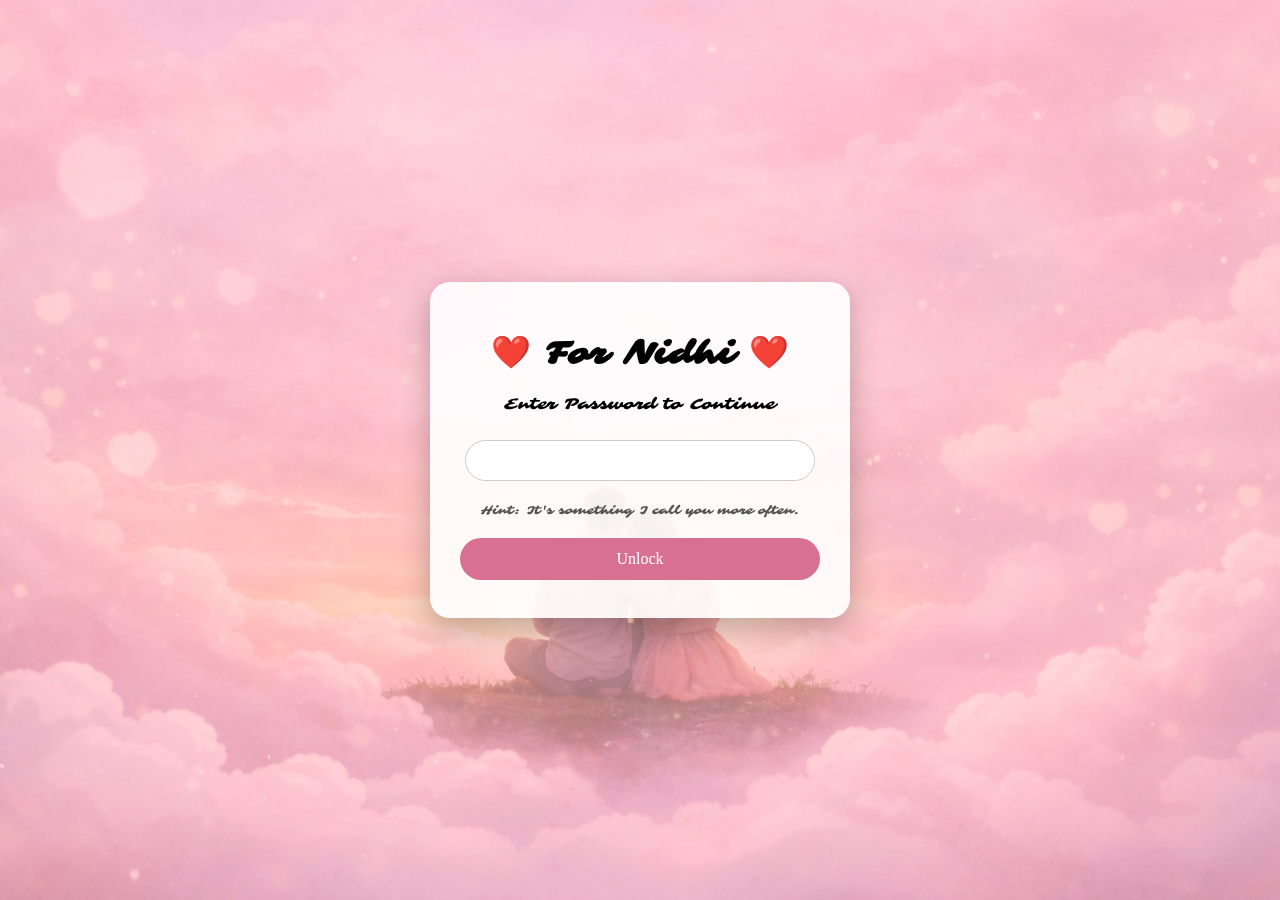
<file: index.html>
<!DOCTYPE html>
<html>
<head>
<title>For Nidhi</title>
<link href="https://fonts.googleapis.com/css2?family=Sarina&display=swap" rel="stylesheet">
<link rel="stylesheet" href="style.css">
</head>
<body class="page index">
<div class="overlay"></div>
<div class="card">
<h1>❤️ For Nidhi ❤️</h1>
<p>Enter Password to Continue</p>
<input type="password" id="pass">
<p class="hint">Hint: It's something I call you more often.</p>
<button onclick="check()">Unlock</button>
</div>
<script src="script.js"></script>
</body>
</html>
</file>
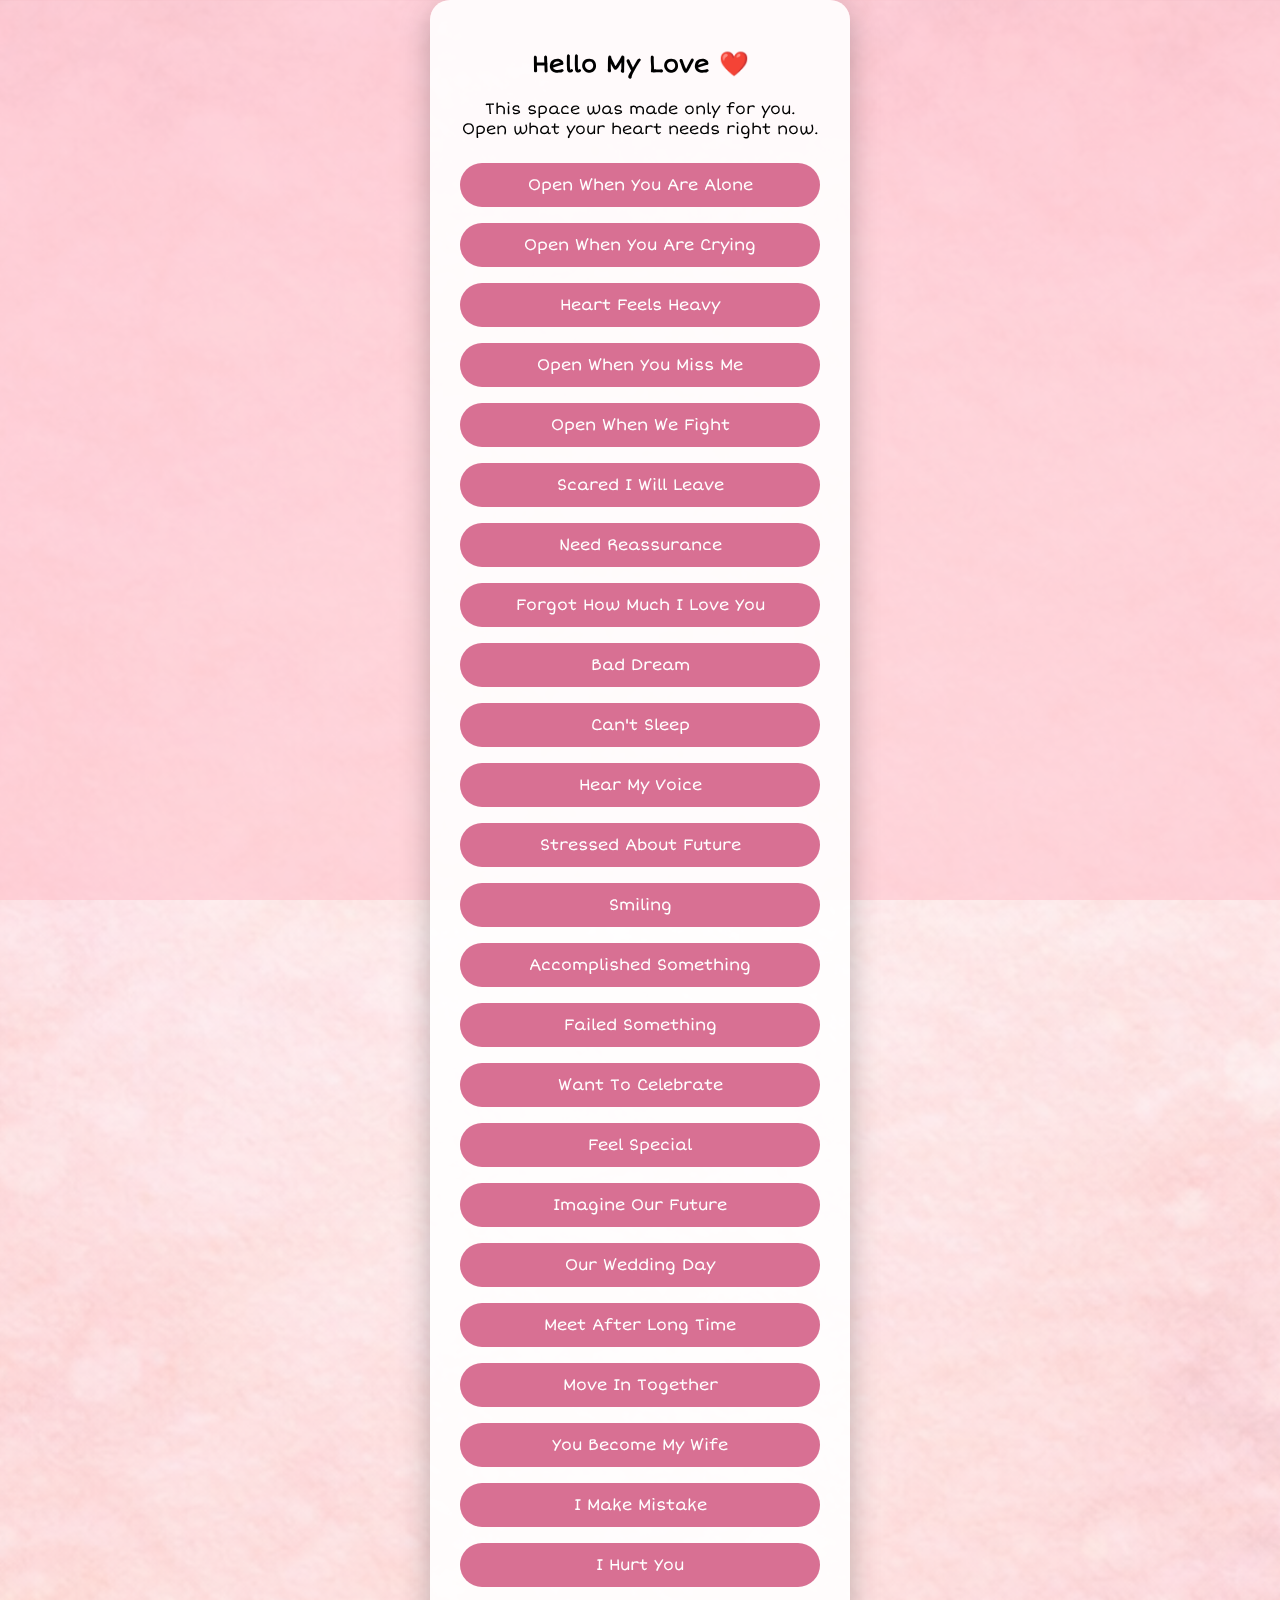
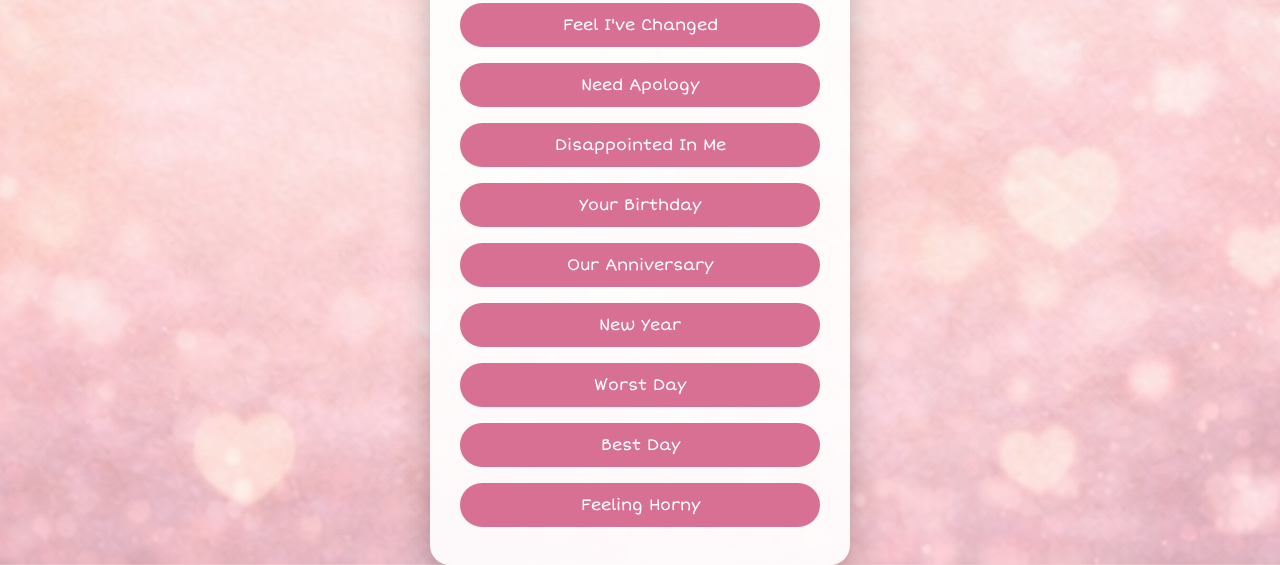
<file: home.html>
<!DOCTYPE html>
<html>
<head>
<title>Hello My Love</title>
<link href="https://fonts.googleapis.com/css2?family=Short+Stack&display=swap" rel="stylesheet">
<link rel="stylesheet" href="style.css">
</head>
<body class="page home">
<div class="overlay"></div>
<div class="card">
<h2>Hello My Love ❤️</h2>
<p>This space was made only for you.<br>Open what your heart needs right now.</p>
<button class="reveal" onclick="openLetter('1')">Open When You Are Alone</button>
<button class="reveal" onclick="openLetter('2')">Open When You Are Crying</button>
<button class="reveal" onclick="openLetter('3')">Heart Feels Heavy</button>
<button class="reveal" onclick="openLetter('4')">Open When You Miss Me</button>
<button class="reveal" onclick="openLetter('5')">Open When We Fight</button>
<button class="reveal" onclick="openLetter('6')">Scared I Will Leave</button>
<button class="reveal" onclick="openLetter('7')">Need Reassurance</button>
<button class="reveal" onclick="openLetter('8')">Forgot How Much I Love You</button>
<button class="reveal" onclick="openLetter('9')">Bad Dream</button>
<button class="reveal" onclick="openLetter('10')">Can't Sleep</button>
<button class="reveal" onclick="openLetter('11')">Hear My Voice</button>
<button class="reveal" onclick="openLetter('12')">Stressed About Future</button>
<button class="reveal" onclick="openLetter('13')">Smiling</button>
<button class="reveal" onclick="openLetter('14')">Accomplished Something</button>
<button class="reveal" onclick="openLetter('15')">Failed Something</button>
<button class="reveal" onclick="openLetter('16')">Want To Celebrate</button>
<button class="reveal" onclick="openLetter('18')">Feel Special</button>
<button class="reveal" onclick="openLetter('19')">Imagine Our Future</button>
<button class="reveal" onclick="openLetter('20')">Our Wedding Day</button>
<button class="reveal" onclick="openLetter('21')">Meet After Long Time</button>
<button class="reveal" onclick="openLetter('22')">Move In Together</button>
<button class="reveal" onclick="openLetter('23')">You Become My Wife</button>
<button class="reveal" onclick="openLetter('24')">I Make Mistake</button>
<button class="reveal" onclick="openLetter('25')">I Hurt You</button>
<button class="reveal" onclick="openLetter('27')">Feel I've Changed</button>
<button class="reveal" onclick="openLetter('28')">Need Apology</button>
<button class="reveal" onclick="openLetter('29')">Disappointed In Me</button>
<button class="reveal" onclick="openLetter('30')">Your Birthday</button>
<button class="reveal" onclick="openLetter('31')">Our Anniversary</button>
<button class="reveal" onclick="openLetter('32')">New Year</button>
<button class="reveal" onclick="openLetter('33')">Worst Day</button>
<button class="reveal" onclick="openLetter('34')">Best Day</button>
<button class="reveal" onclick="openLetter('35')">Feeling Horny</button>
</div>
<script src="script.js"></script>
</body>
</html>
</file>
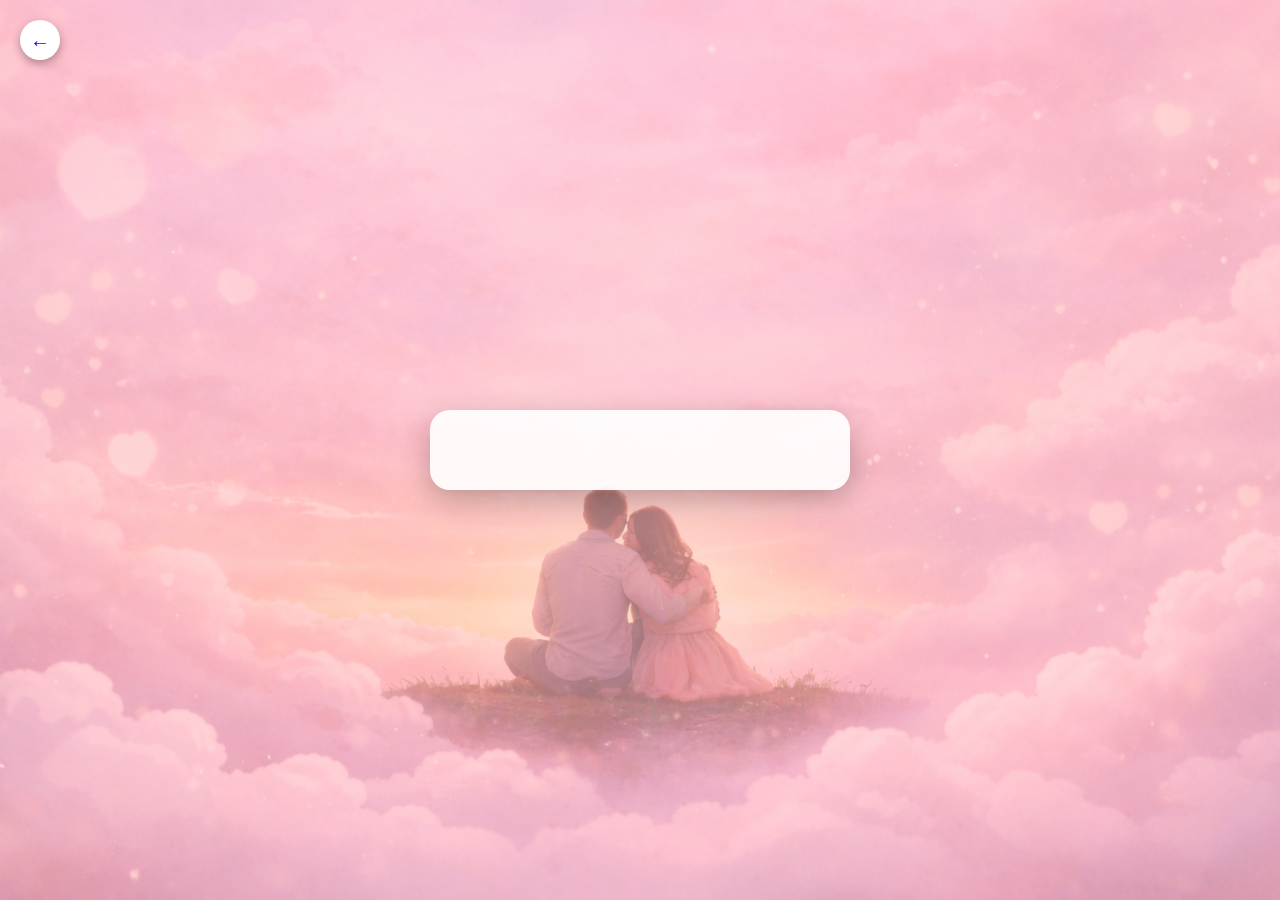
<file: letter.html>
<!DOCTYPE html>
<html>
<head>
<title>Letter</title>
<link href="https://fonts.googleapis.com/css2?family=Caveat&display=swap" rel="stylesheet">
<link rel="stylesheet" href="style.css">
</head>
<body class="page letter">
<div class="overlay"></div>
<a href="home.html" class="back">←</a>
<div class="card">
<h2 id="title"></h2>
<p id="text"></p>

<div id="voiceBox" style="display:none; margin-top:20px;">
    <img src="mic.png" id="playVoice" style="width:60px;cursor:pointer;">
    <audio id="voiceAudio" src="voice.mp3"></audio>
</div>

</div>
<script src="script.js"></script>
</body>
</html>
</file>
<file: style.css>
body{margin:0;min-height:100vh;background-size:cover;background-position:center;display:flex;justify-content:center;align-items:center;}
.page.index{background-image:url('bg_index.jpg');font-family:Sarina;}
.page.home{background-image:url('bg_home.jpg');font-family:'Short Stack';}
.page.letter{background-image:url('bg_letter.jpg');font-family:Caveat;}
.overlay{position:fixed;top:0;left:0;width:100%;height:100%;background:rgba(255,192,203,0.55);}
.card{background:rgba(255,255,255,0.9);padding:30px;border-radius:20px;width:360px;max-width:90%;text-align:center;box-shadow:0 10px 30px rgba(0,0,0,0.25);z-index:2;}
button{width:100%;padding:12px;border:none;border-radius:25px;background:#d87093;color:white;font-size:16px;margin:8px 0;cursor:pointer;font-family:'Short Stack';}
input{width:90%;padding:12px;border-radius:25px;border:1px solid #ccc;margin:10px 0;}
.hint{font-size:12px;color:#555;}
.back{position:absolute;top:20px;left:20px;width:40px;height:40px;background:white;border-radius:50%;display:flex;align-items:center;justify-content:center;text-decoration:none;font-size:20px;box-shadow:0 4px 10px rgba(0,0,0,0.3);}
#playVoice:hover{
transform:scale(1.1);
}
</file>
